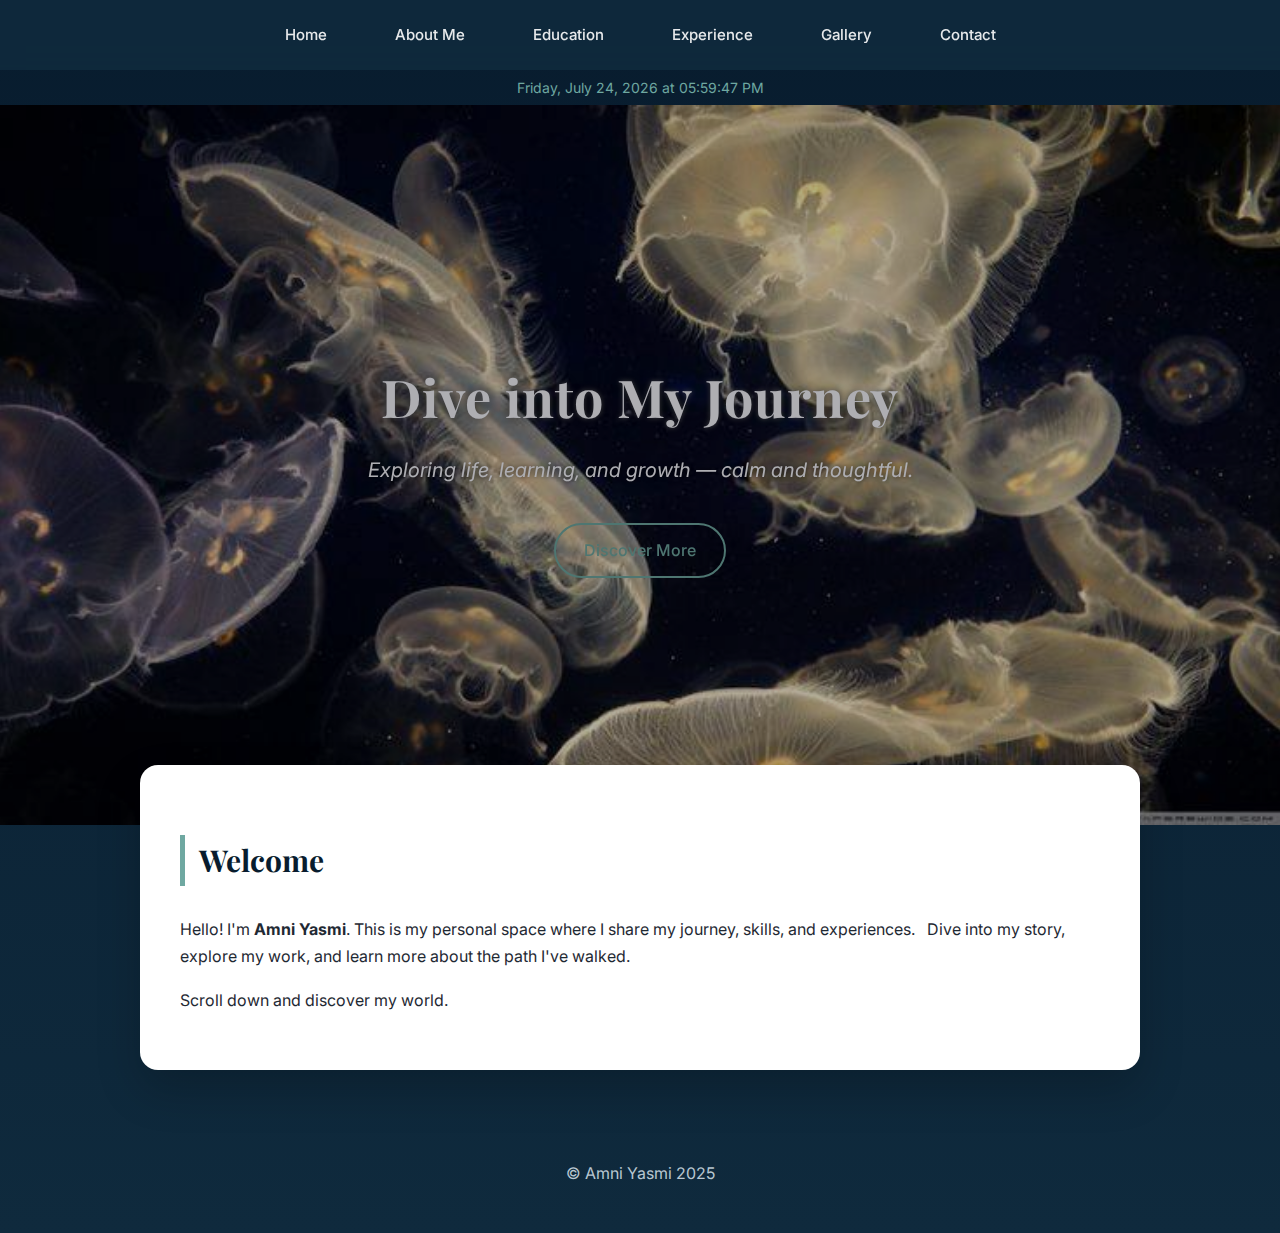
<file: index.html>
<!DOCTYPE html>
<html lang="en">
<head>
  <meta charset="UTF-8">
  <title>Home | Amni Yasmi Resume</title>

  <link href="https://fonts.googleapis.com/css2?family=Playfair+Display:wght@500;700&family=Inter:wght@300;400;500&display=swap" rel="stylesheet">
  <link rel="stylesheet" href="style.css">

  <script>
    function updateDateTime() {
      const d = new Date();
      const options = { weekday: 'long', year: 'numeric', month: 'long', day: 'numeric', hour:'2-digit', minute:'2-digit', second:'2-digit' };
      document.getElementById("datetime").innerHTML = d.toLocaleDateString('en-US', options);
      setTimeout(updateDateTime, 1000);
    }
    window.onload = updateDateTime;
  </script>
</head>

<body>

<!-- NAVBAR -->
<nav>
  <a href="index.html">Home</a>
  <a href="aboutme.html">About Me</a>
  <a href="education.html">Education</a>
  <a href="experience.html">Experience</a>
  <a href="gallery.html">Gallery</a>
  <a href="contact.html">Contact</a>
</nav>

<!-- TOP DATE + TIME -->
<div class="top-datetime" id="datetime"></div>

<!-- HEADER -->
<div class="header-video">
  <div class="header-content">
    <h1>Dive into My Journey</h1>
    <p><i>Exploring life, learning, and growth — calm and thoughtful.</i></p>
    <a href="aboutme.html" class="discover-btn">Discover More</a>
  </div>
</div>

<!-- WELCOME SECTION -->
<section id="welcome-section">
  <h2>Welcome</h2>
  <p>Hello! I'm <b>Amni Yasmi</b>. This is my personal space where I share my journey, skills, and experiences.  
  Dive into my story, explore my work, and learn more about the path I've walked.</p>
  <p>Scroll down and discover my world.</p>
</section>

<!-- FOOTER -->
<footer>
  <p>© Amni Yasmi 2025</p>
</footer>

</body>
</html>
</file>
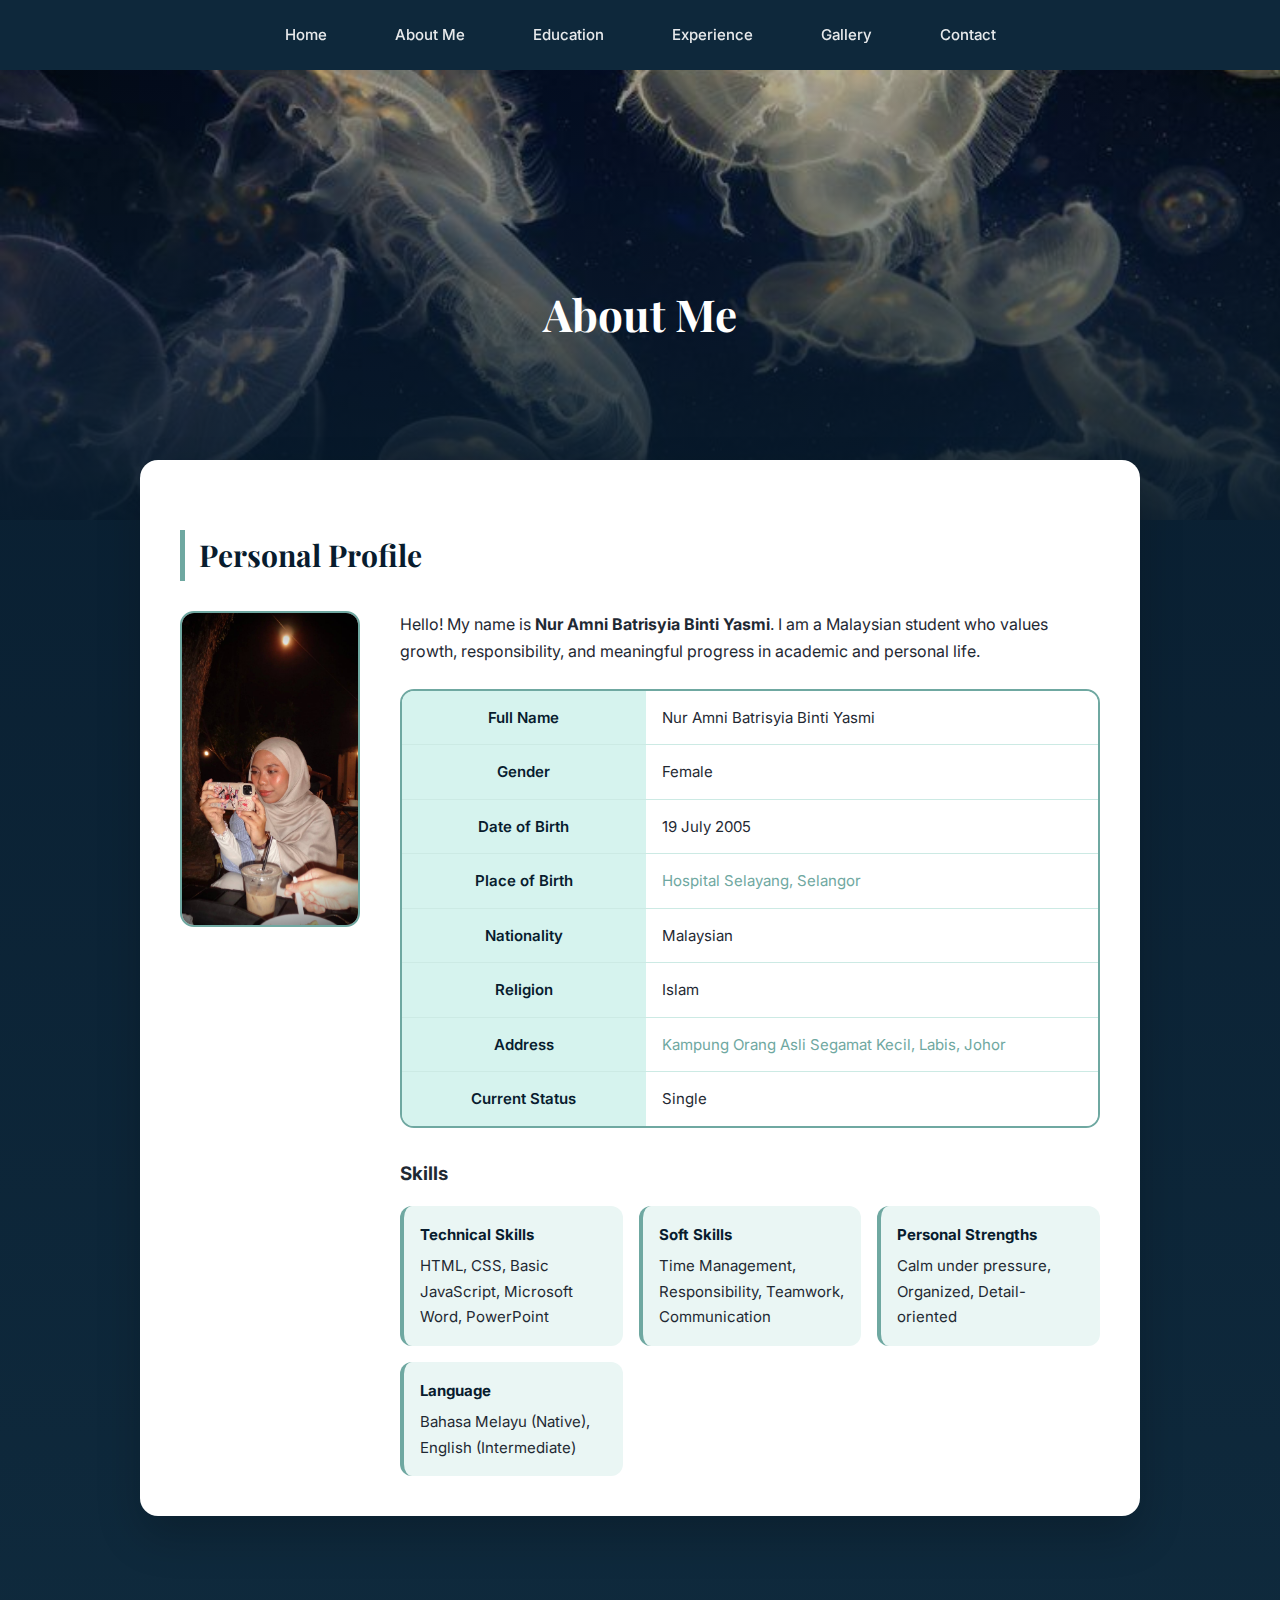
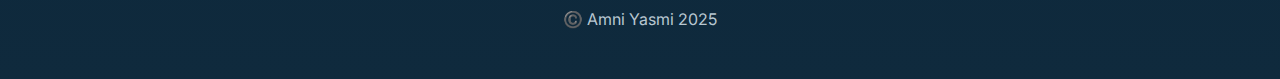
<file: aboutme.html>
<!DOCTYPE html>
<html lang="en">
<head>
<meta charset="UTF-8">
<title>About Me | Amni Yasmi Resume</title>

<link href="https://fonts.googleapis.com/css2?family=Playfair+Display:wght@500;700&family=Inter:wght@300;400;500&display=swap" rel="stylesheet">
<link rel="stylesheet" href="style.css">

<script>
function openImg(){
  document.getElementById("overlay").style.display="flex";
}
function closeImg(){
  document.getElementById("overlay").style.display="none";
}
</script>
</head>

<body>

<nav>
  <a href="index.html">Home</a>
  <a href="aboutme.html">About Me</a>
  <a href="education.html">Education</a>
  <a href="experience.html">Experience</a>
  <a href="gallery.html">Gallery</a>
  <a href="contact.html">Contact</a>
</nav>

<header>
  <h1>About Me</h1>
</header>

<section>
  <h2>Personal Profile</h2>

  <div class="about-container">
    <img src="profile.jpg" alt="Profile" class="profile-img" onclick="openImg()">

    <div class="about-content">
      <p>
        Hello! My name is <b>Nur Amni Batrisyia Binti Yasmi</b>.
        I am a Malaysian student who values growth, responsibility,
        and meaningful progress in academic and personal life.
      </p>

      <table>
        <tr><th>Full Name</th><td>Nur Amni Batrisyia Binti Yasmi</td></tr>
        <tr><th>Gender</th><td>Female</td></tr>
        <tr><th>Date of Birth</th><td>19 July 2005</td></tr>
        <tr>
          <th>Place of Birth</th>
          <td>
            <a href="https://www.google.com/maps/search/Hospital+Selayang" target="_blank">
              Hospital Selayang, Selangor
            </a>
          </td>
        </tr>
        <tr><th>Nationality</th><td>Malaysian</td></tr>
        <tr><th>Religion</th><td>Islam</td></tr>
        <tr>
          <th>Address</th>
          <td>
            <a href="https://www.google.com/maps/search/Kampung+Orang+Asli+Segamat+Kecil+Labis+Johor" target="_blank">
              Kampung Orang Asli Segamat Kecil, Labis, Johor
            </a>
          </td>
        </tr>
        <tr><th>Current Status</th><td>Single</td></tr>
      </table>

      <div class="skills">
        <h3>Skills</h3>
        <div class="skills-grid">
          <div class="skill-box">
            <b>Technical Skills</b>
            HTML, CSS, Basic JavaScript, Microsoft Word, PowerPoint
          </div>
          <div class="skill-box">
            <b>Soft Skills</b>
            Time Management, Responsibility, Teamwork, Communication
          </div>
          <div class="skill-box">
            <b>Personal Strengths</b>
            Calm under pressure, Organized, Detail-oriented
          </div>
          <div class="skill-box">
            <b>Language</b>
            Bahasa Melayu (Native), English (Intermediate)
          </div>
        </div>
      </div>

    </div>
  </div>
</section>

<footer>
  <p>©️ Amni Yasmi 2025</p>
</footer>

<div class="overlay" id="overlay" onclick="closeImg()">
  <img src="profile.jpg" alt="Profile Enlarged">
</div>

</body>
</html>
</file>
<file: style.css>
html {
  scroll-behavior: smooth;
}
  :root {
      --primary-bg: #081C2E;
      --secondary-bg: #0F2A3D;
      --accent: #7FFFD4;
      --card-bg: #ffffff;
      --text-light: #ffffff;
      --text-dark: #1F2933;
      --muted: #B8C7D1; 
      --header-text-color: #F8F8FF;
      --header-muted-color: #FFFFFF;
    }

    * { margin:0; padding:0; box-sizing:border-box; }
    body {
      font-family: "Inter", "Segoe UI", Arial, sans-serif;
      background: var(--primary-bg);
      color: var(--text-dark);
      line-height: 1.7;
    }

    a { text-decoration:none; color: var(--text-light); }
    
    /* ===== NAVBAR ===== */
    nav {
      position: sticky;
      top: 0;
      backdrop-filter: blur(10px);
      background: rgba(15, 42, 61, 0.9);
      padding: 14px;
      text-align: center;
      z-index: 1000;
    }

    nav a {
      display: inline-block;
      margin: 0 16px;
      font-size: 15px;
      font-weight: 500;
      opacity: 0.9;
      padding: 8px 16px;
      border-radius: 12px;
      transition: all 0.3s ease;
    }

    nav a:hover {
      background: var(--accent);
      color: #081C2E;
      box-shadow: 0 4px 12px rgba(0,0,0,0.3);
      transform: translateY(-2px);
      text-decoration: none;
    }

    /* ===== TOP DATE + TIME ===== */
    .top-datetime {
      text-align:center; 
      color: var(--accent); 
      font-size:14px; 
      margin:6px 0;
    }

    /* ===== HEADER ===== */
    .header-video {
      position: relative;
      width: 100%;
      height: 80vh;
      background-image: url('obor2.jpg'); 
      background-size: cover;
      background-position: center;
      background-repeat: no-repeat;
      filter: brightness(0.7);
      display: flex;
      justify-content: center;
      align-items: center;
      z-index: 1;
    }

    .header-content {
      position: relative;
      color: var(--header-text-color);
      text-align: center;
      max-width: 800px;
      padding: 20px;
      z-index: 3;
    }

    .header-content h1 {
      font-family: "Playfair Display", serif;
      font-size: 52px;
      margin-bottom: 12px;
      letter-spacing: 1px;
      text-shadow: 0 0 8px rgba(0,0,0,0.9),0 0 5px rgba(255,255,255,0.5);
    }

    .header-content p {
      font-size: 20px;
      font-style: italic;
      text-shadow: 0 0 5px rgba(0,0,0,0.8);
    }

    .discover-btn {
      display: inline-block;
      margin-top: 20px;
      padding: 12px 28px;
      border: 2px solid var(--accent);
      border-radius: 50px;
      font-weight: 500;
      transition: all 0.3s ease;
      cursor: pointer;
    }

    .discover-btn:hover {
      background: var(--accent);
      color: #081C2E;
    }

    /* ===== MAIN CONTENT ===== */
    section {
      max-width: 900px;
      margin: -60px auto 60px;
      padding: 40px;
      background: var(--card-bg);
      border-radius: 18px;
      box-shadow: 0 20px 45px rgba(0,0,0,0.2);
      position: relative;
      z-index: 2;
    }

    section h2 {
      font-family: "Playfair Display", serif;
      font-size: 30px;
      color: var(--primary-bg);
      border-left: 5px solid var(--accent);
      padding-left: 14px;
      margin-bottom: 20px;
    }

    p { font-size: 16px; margin-bottom: 16px; }

    /* ===== FOOTER ===== */
    footer {
      text-align: center;
      padding: 20px;
      color: var(--muted);
      font-size: 14px;
    }

    @media (max-width: 768px) {
      .header-content h1 { font-size: 36px; }
      section { margin: -40px 20px 40px; padding: 28px; }
      nav a { display: inline-block; margin: 8px 10px; }
    }
	:root{
  --primary-bg:#081C2E;
  --secondary-bg:#0F2A3D;
  --accent:#6FA8A1;
  --card-bg:#ffffff;
  --text-light:#ffffff;
  --text-dark:#1F2933;
  --muted:#B8C7D1;
}

*{margin:0;padding:0;box-sizing:border-box;}

body{
  font-family:"Inter","Segoe UI",Arial,sans-serif;
  background:linear-gradient(180deg,var(--primary-bg),var(--secondary-bg));
  color:var(--text-dark);
  line-height:1.7;
}

/* ===== NAVBAR ===== */
nav{
  position:sticky;
  top:0;
  background:rgba(15,42,61,0.9);
  backdrop-filter:blur(10px);
  padding:14px;
  text-align:center;
  z-index:1000;
}

nav a{
  color:var(--text-light);
  margin:0 16px;
  padding:8px 16px;
  border-radius:12px;
  transition:.3s;
  text-decoration:none;
  font-weight:500;
}

nav a:hover{
  background:var(--accent);
  color:#081C2E;
}

/* ===== HEADER ===== */
header{
  min-height:50vh;
  display:flex;
  align-items:center;
  justify-content:center;
  padding-top:40px;  /* pastikan titik koma betul */
  background: 
    linear-gradient(rgba(8,28,46,.30), rgba(8,28,46,.95)), /* overlay gelap untuk teks nampak */
    url('obor2.jpg') center/cover no-repeat;  /* background image */
  color: var(--text-light);
  text-align: center;
}

header h1{
  font-family:"Playfair Display",serif;
  font-size:44px;
}
/* ===== CONTENT ===== */
section{
  max-width:1000px;
  margin:-60px auto 50px;
  padding:70px 40px 40px;
  background:var(--card-bg);
  border-radius:18px;
  box-shadow:0 20px 45px rgba(0,0,0,.2);
}

h2{
  font-family:"Playfair Display",serif;
  font-size:30px;
  color:var(--primary-bg);
  border-left:5px solid var(--accent);
  padding-left:14px;
  margin-bottom:20px;
}

/* ===== ABOUT ===== */
.about-container{
  display:flex;
  gap:40px;
  align-items:flex-start;
  margin-top:20px;
}

.profile-img{
  width:180px;
  border-radius:14px;
  border:2px solid var(--accent);
  cursor:pointer;
}

/* ===== TABLE ===== */
table{
  width:100%;
  border-collapse:separate;
  border-spacing:0;
  margin:24px 0 30px;
  font-size:15px;
  background:#f2fbf9;
  border:2px solid var(--accent);
  border-radius:14px;
  overflow:hidden;
}

table th,
table td{
  padding:14px 16px;
  border-bottom:1px solid #cceae4;
}

table tr:last-child th,
table tr:last-child td{
  border-bottom:none;
}

table th{
  width:35%;
  background:#d6f3ee;
  color:var(--primary-bg);
  font-weight:600;
}

table td{
  background:#ffffff;
}

/* ===== SKILLS ===== */
.skills{
  margin-top:30px;
}

.skills-grid{
  display:grid;
  grid-template-columns:repeat(auto-fit,minmax(220px,1fr));
  gap:16px;
  margin-top:16px;
}

.skill-box{
  background:#eaf6f4;
  padding:16px;
  border-left:4px solid var(--accent);
  border-radius:12px;
  font-size:15px;
}

.skill-box b{
  display:block;
  margin-bottom:6px;
  color:var(--primary-bg);
}

/* ===== FOOTER ===== */
footer{
  text-align:center;
  padding:24px 20px;
  color:var(--muted);
  font-size:14px;
}

/* ===== OVERLAY ===== */
.overlay{
  display:none;
  position:fixed;
  inset:0;
  background:rgba(0,0,0,.7);
  justify-content:center;
  align-items:center;
  z-index:2000;
}

.overlay img{
  max-width:90%;
  width:auto;
  border-radius:16px;
  box-shadow:0 20px 40px rgba(0,0,0,.5);
}

/* ===== RESPONSIVE ===== */
@media(max-width:768px){
  .about-container{
    flex-direction:column;
    text-align:center;
  }
}
:root{
  --primary-bg:#081C2E;
  --secondary-bg:#0F2A3D;
  --accent:#6FA8A1;
  --card-bg:#ffffff;
  --text-light:#ffffff;
  --text-dark:#1F2933;
  --muted:#6b7280;
}

*{margin:0;padding:0;box-sizing:border-box;}

body{
  font-family:"Inter","Segoe UI",Arial,sans-serif;
  background:linear-gradient(180deg,var(--primary-bg),var(--secondary-bg));
  color:var(--text-dark);
}

a{text-decoration:none;color:var(--accent);}

/* ===== NAVBAR ===== */
nav{
  position:sticky;
  top:0;
  background:rgba(15,42,61,.9);
  backdrop-filter:blur(10px);
  padding:14px;
  text-align:center;
  z-index:1000;
}

nav a{
  color:var(--text-light);
  margin:0 16px;
  padding:8px 16px;
  border-radius:12px;
  transition:.3s;
}

nav a:hover{
  background:var(--accent);
  color:#081C2E;
}

/* ===== HEADER ===== */
header{
  min-height:50vh;
  display:flex;
  align-items:center;
  justify-content:center;
  padding-top:40px;  /* pastikan titik koma betul */
  background: 
    linear-gradient(rgba(8,28,46,.30), rgba(8,28,46,.95)), /* overlay gelap untuk teks nampak */
    url('obor2.jpg') center/cover no-repeat;  /* background image */
  color: var(--text-light);
  text-align: center;
}

header h1{
  font-family:"Playfair Display",serif;
  font-size:44px;
}

/* ===== CONTENT ===== */
section{
  max-width:1000px;
  margin:-60px auto 60px;
  padding:70px 40px 40px;
  background:var(--card-bg);
  border-radius:18px;
  box-shadow:0 20px 45px rgba(0,0,0,.2);
}

h2{
  font-family:"Playfair Display",serif;
  font-size:30px;
  color:var(--primary-bg);
  border-left:5px solid var(--accent);
  padding-left:14px;
  margin-bottom:20px;
}

/* ===== EDUCATION CARDS ===== */
.edu-card{
  display:flex;
  gap:24px;
  padding:24px 0;
  border-bottom:1px solid #e5eef3;
  align-items:center;
  transition:0.3s;
}

.edu-card:hover{
  background:rgba(111,168,161,0.1);
}

.edu-card:last-child{
  border-bottom:none;
}

.edu-image img{
  width:120px;
  height:120px;
  object-fit:cover;
  border-radius:12px;
  cursor:pointer;
  transition:0.3s;
}

.edu-image img:hover{
  transform:scale(1.05);
}

.edu-content h3{
  margin:0;
  color:var(--primary-bg);
  font-size:20px;
}

.edu-content span{
  font-size:14px;
  color:var(--muted);
}

.edu-content ul{
  margin:8px 0 0;
  padding-left:20px;
  font-size:15px;
}

/* ===== OVERLAY IMAGE ===== */
.overlay{
  display:none;
  position:fixed;
  inset:0;
  background:rgba(0,0,0,0.8);
  justify-content:center;
  align-items:center;
  z-index:2000;
}

.overlay img{
  max-width:60%;
  border-radius:16px;
  box-shadow:0 20px 40px rgba(0,0,0,.5);
}

/* ===== FOOTER ===== */
footer{
  text-align:center;
  padding:30px;
  color:#b8c7d1;
}

/* ===== RESPONSIVE ===== */
@media(max-width:768px){
  .edu-card{
    flex-direction:column;
    text-align:center;
  }
  .edu-image img{
    width:150px;
    height:150px;
  }
}
:root {
  --primary-bg: #081C2E;
  --secondary-bg: #0F2A3D;
  --accent: #6FA8A1;
  --card-bg: #ffffff;
  --text-light: #ffffff;
  --text-dark: #1F2933;
  --muted: #6b7280;
}

/* ===== GLOBAL ===== */
body {
  margin: 0;
  font-family: "Inter", sans-serif;
  background: linear-gradient(180deg, var(--primary-bg), var(--secondary-bg));
  color: var(--text-dark);
}

/* ===== NAVBAR ===== */
nav {
  position: sticky;
  top: 0;
  background: rgba(15,42,61,.9);
  backdrop-filter: blur(10px);
  padding: 14px;
  text-align: center;
  z-index: 1000;
}

nav a {
  color: var(--text-light);
  margin: 0 16px;
  padding: 8px 16px;
  border-radius: 12px;
  transition: .3s;
}

nav a:hover {
  background: var(--accent);
  color: #081C2E;
}

/* ===== HEADER ===== */
header{
  min-height:50vh;
  display:flex;
  align-items:center;
  justify-content:center;
  padding-top:40px;  /* pastikan titik koma betul */
  background: 
    linear-gradient(rgba(8,28,46,.30), rgba(8,28,46,.95)), /* overlay gelap untuk teks nampak */
    url('obor2.jpg') center/cover no-repeat;  /* background image */
  color: var(--text-light);
  text-align: center;
}

header h1{
  font-family:"Playfair Display",serif;
  font-size:44px;
}

/* ===== EXPERIENCE SECTION ===== */
section {
  max-width: 920px;
  margin: -60px auto 60px;
  padding: 70px 40px 40px;
  background: var(--card-bg);
  border-radius: 18px;
  box-shadow: 0 20px 45px rgba(0,0,0,.2);
}

section h2 {
  font-family: "Playfair Display", serif;
  font-size: 30px;
  border-left: 5px solid var(--accent);
  padding-left: 14px;
  margin-top: 0;
  margin-bottom: 20px;
}

/* ===== EXPERIENCE CARD ===== */
.exp-card {
  display: flex;
  gap: 24px;
  padding: 24px;
  border-radius: 16px;
  margin-bottom: 30px;
  background: #fdfdfd;
  position: relative;
  overflow: hidden;
  cursor: pointer;
  transition: all 0.3s ease;
}

.exp-card:hover {
  box-shadow: 0 15px 35px rgba(0,0,0,0.2);
}

.exp-card::before {
  content: "";
  position: absolute;
  inset: 0;
  background: var(--accent);
  opacity: 0;
  transform: scaleX(0);
  transform-origin: left;
  transition: all 0.3s ease;
  z-index: 0;
}

.exp-card:hover::before {
  opacity: 0.1;
  transform: scaleX(1);
}

.exp-image {
  flex: 0 0 200px;
  z-index: 1;
}

.exp-image img {
  width: 100%;
  height: auto;
  border-radius: 12px;
  object-fit: cover;
  transition: transform 0.3s ease;
}

.exp-image img:hover {
  transform: scale(1.05);
}

.exp-content {
  flex: 1;
  z-index: 1;
}

.exp-content h3 {
  margin: 0 0 10px;
  color: var(--primary-bg);
}

.exp-content span {
  font-size: 14px;
  color: var(--muted);
}

.exp-content ul {
  margin-top: 10px;
  padding-left: 20px;
  font-size: 15px;
}

/* ===== GALLERY ===== */
.gallery {
  display: grid;
  grid-template-columns: repeat(auto-fit, minmax(180px, 1fr));
  gap: 16px;
  margin-top: 40px;
}

.gallery-item img {
  width: 100%;
  border-radius: 12px;
  box-shadow: 0 8px 20px rgba(0,0,0,0.15);
  transition: transform 0.3s ease, box-shadow 0.3s ease;
}

.gallery-item img:hover {
  transform: scale(1.05);
  box-shadow: 0 12px 30px rgba(0,0,0,0.25);
}

.gallery-item p {
  text-align: center;
  font-size: 14px;
  margin-top: 6px;
  color: var(--text-dark);
}

/* ===== FOOTER ===== */
footer {
  text-align: center;
  padding: 30px;
  color: #b8c7d1;
}

/* ===== OVERLAY IMAGE ===== */
.overlay {
  display: none;
  position: fixed;
  inset: 0;
  background: rgba(0,0,0,0.8);
  justify-content: center;
  align-items: center;
  z-index: 2000;
}

.overlay img {
  max-width: 90%;
  max-height: 90%;
  border-radius: 16px;
  box-shadow: 0 20px 40px rgba(0,0,0,0.5);
}

/* ===== RESPONSIVE ===== */
@media (max-width: 768px) {
  .exp-card {
    flex-direction: column;
    text-align: center;
  }
  .exp-image {
    flex: 1 0 auto;
    margin-bottom: 16px;
  }
  .exp-image img {
    width: 80%;
    margin: 0 auto;
  }
}
:root{
  --primary-bg:#081C2E;
  --secondary-bg:#0F2A3D;
  --accent:#6FA8A1;
  --card-bg:#ffffff;
  --text-light:#ffffff;
  --text-dark:#1F2933;
}

*{margin:0;padding:0;box-sizing:border-box;}

body{
  font-family:"Inter","Segoe UI",Arial,sans-serif;
  background:linear-gradient(180deg,var(--primary-bg),var(--secondary-bg));
  color:var(--text-dark);
}

a{text-decoration:none}

/* ===== NAV ===== */
nav{
  position:sticky;
  top:0;
  background:rgba(15,42,61,.9);
  backdrop-filter:blur(10px);
  padding:14px;
  text-align:center;
  z-index:1000;
}

nav a{
  color:#fff;
  margin:0 16px;
  padding:8px 16px;
  border-radius:12px;
  transition:.3s;
}

nav a:hover{
  background:var(--accent);
  color:#081C2E;
}

/* ===== HEADER ===== */
header{
  min-height:50vh;
  display:flex;
  align-items:center;
  justify-content:center;
  padding-top:40px;
  background: 
    linear-gradient(rgba(8,28,46,.30), rgba(8,28,46,.95)),
    url('obor2.jpg') center/cover no-repeat;
  color: var(--text-light);
  text-align: center;
}

header h1{
  font-family:"Playfair Display",serif;
  font-size:44px;
}

/* ===== SECTION ===== */
section{
  max-width:1000px;
  margin:-60px auto 60px;
  padding:70px 40px 40px;
  background:#fff;
  border-radius:18px;
  box-shadow:0 20px 45px rgba(0,0,0,.2);
}

section h2{
  font-family:"Playfair Display",serif;
  font-size:30px;
  border-left:5px solid var(--accent);
  padding-left:14px;
  margin-bottom:30px;
}

/* ===== FAMILY ===== */
.family-row{
  display:flex;
  align-items:flex-start;
  gap:30px;
  margin-bottom:40px;
}

.family-big,
.family-side{
  text-align:center;
}

.family-big{
  flex:2;
}

.family-side{
  flex:1;
}

.family-big img,
.family-side img{
  height:300px;
  width:auto;
  max-width:100%;
  object-fit:cover;
  border-radius:12px;
  box-shadow:0 8px 20px rgba(0,0,0,.15);
  cursor:pointer;
}

.family-caption{
  margin-top:10px;
  font-size:15px;
  text-align:center;
  color:var(--text-dark);
}

/* ===== FAMILY GRID ===== */
.family-grid{
  display:flex;
  flex-wrap:wrap;
  justify-content:center;
  gap:20px;
}

.family-member{
  text-align:center;
}

.family-member img{
  width:150px;
  height:150px;
  object-fit:cover;
  border-radius:12px;
  box-shadow:0 8px 20px rgba(0,0,0,.15);
}

.family-member p{
  margin-top:6px;
  font-size:14px;
}

/* ===== GALLERY ===== */
.gallery{
  display:grid;
  grid-template-columns:repeat(auto-fit,minmax(180px,1fr));
  gap:16px;
  margin-bottom:40px;
}

.gallery img,
.gallery video{
  width:100%;
  border-radius:12px;
  box-shadow:0 8px 20px rgba(0,0,0,.15);
}
/* Hover effect untuk semua gambar gallery */
.gallery img, 
.family-row img, 
.family-grid img {
  transition: transform 0.3s ease, box-shadow 0.3s ease;
}

.gallery img:hover, 
.family-row img:hover, 
.family-grid img:hover {
  transform: scale(1.05); /* sedikit membesar */
  box-shadow: 0 12px 25px rgba(0,0,0,0.3); /* shadow lebih tebal */
  z-index: 10; /* supaya nampak depan gambar lain */
  position: relative;
}

/* ===== AUDIO ===== */
.audio-player{
  position:fixed;
  bottom:20px;
  left:20px;
  background:rgba(255,255,255,0.95);
  padding:10px 20px;
  border-radius:12px;
  z-index:9999;
}

.audio-player button{
  background:var(--accent);
  border:none;
  color:#fff;
  padding:6px 12px;
  border-radius:8px;
}

/* ===== OVERLAY ===== */
.overlay{
  display:none;
  position:fixed;
  inset:0;
  background:rgba(0,0,0,.8);
  justify-content:center;
  align-items:center;
  z-index:2000;
}

.overlay img{
  max-width:90%;
  max-height:90%;
  border-radius:16px;
}

/* ===== RESPONSIVE ===== */
@media(max-width:768px){
  .family-row{
    flex-direction:column;
  }
  .family-big img,
  .family-side img{
    height:240px;
  }
}
:root{
  --primary-bg:#081C2E;
  --secondary-bg:#0F2A3D;
  --accent:#6FA8A1;
  --card-bg:#ffffff;
  --text-light:#ffffff;
  --text-dark:#1F2933;
  --muted:#6b7280;
  --bubble-bg:#e0f7fa;
}

*{margin:0;padding:0;box-sizing:border-box;}

body{
  font-family:"Inter","Segoe UI",Arial,sans-serif;
  background:linear-gradient(180deg,var(--primary-bg),var(--secondary-bg));
  color:var(--text-dark);
}

a{text-decoration:none}

/* ===== NAV (SAMA MACAM PAGE LAIN) ===== */
nav{
  position:sticky;
  top:0;
  background:rgba(15,42,61,.9);
  backdrop-filter:blur(10px);
  padding:14px;
  text-align:center;
  z-index:1000;
}

nav a{
  color:var(--text-light);
  margin:0 16px;
  padding:8px 16px;
  border-radius:12px;
  transition:.3s;
}

nav a:hover{
  background:var(--accent);
  color:#081C2E;
}

/* ===== HEADER ===== */
header{
  min-height:50vh;
  display:flex;
  align-items:center;
  justify-content:center;
  padding-top:40px;  /* pastikan titik koma betul */
  background: 
    linear-gradient(rgba(8,28,46,.30), rgba(8,28,46,.95)), /* overlay gelap untuk teks nampak */
    url('obor2.jpg') center/cover no-repeat;  /* background image */
  color: var(--text-light);
  text-align: center;
}

header h1{
  font-family:"Playfair Display",serif;
  font-size:44px;
}

/* ===== SECTION (KOTAK PUTIH SELARI) ===== */
section{
  max-width:1000px;
  margin:-60px auto 60px;
  padding:70px 40px 40px;
  background:var(--card-bg);
  border-radius:18px;
  box-shadow:0 20px 45px rgba(0,0,0,.2);
}

section h2{
  font-family:"Playfair Display",serif;
  font-size:30px;
  color:var(--primary-bg);
  border-left:5px solid var(--accent);
  padding-left:14px;
  margin-top:0;
  margin-bottom:30px;
}

/* ===== CONTACT GRID ===== */
.contact-grid{
  display:grid;
  grid-template-columns:repeat(auto-fit,minmax(250px,1fr));
  gap:24px;
}

.contact-card{
  background:var(--bubble-bg);
  border-radius:16px;
  padding:24px;
  box-shadow:0 10px 25px rgba(0,0,0,.1);
  text-align:center;
  transition:.3s;
}

.contact-card:hover{
  transform:translateY(-6px);
  box-shadow:0 15px 35px rgba(0,0,0,.2);
}

.contact-card i{
  font-size:30px;
  color:var(--accent);
  margin-bottom:12px;
}

.contact-card h3{
  font-family:"Playfair Display",serif;
  font-size:20px;
  margin:8px 0;
}

.contact-card p{
  font-size:14px;
  margin-bottom:14px;
  color:var(--text-dark);
}

.contact-card a{
  display:inline-block;
  padding:10px 18px;
  background:var(--accent);
  color:white;
  border-radius:12px;
  font-weight:600;
  transition:.3s;
}

.contact-card a:hover{
  background:#568b80;
}

/* ===== FOOTER (SAMA) ===== */
footer{
  text-align:center;
  padding:30px;
  color:#b8c7d1;
}

/* ===== RESPONSIVE ===== */
@media(max-width:600px){
  .contact-grid{
    grid-template-columns:1fr;
  }
}
</file>
